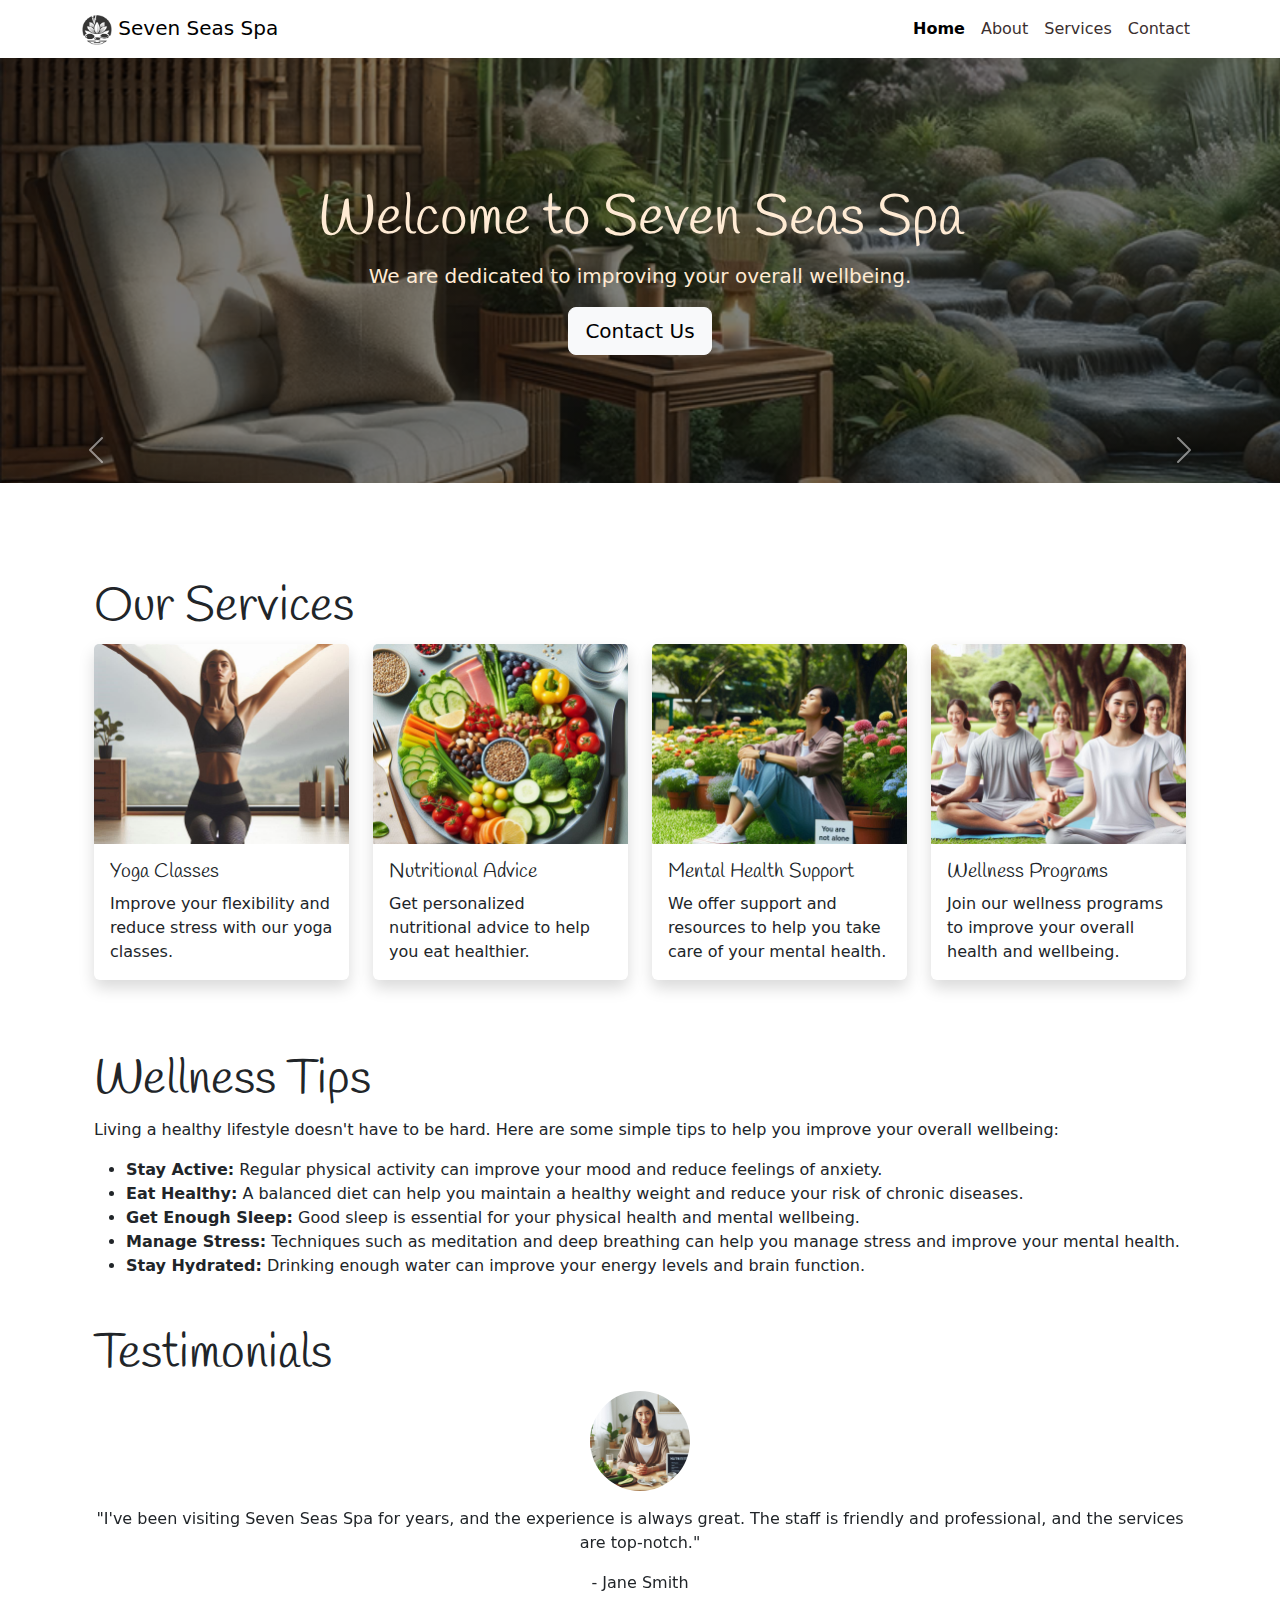
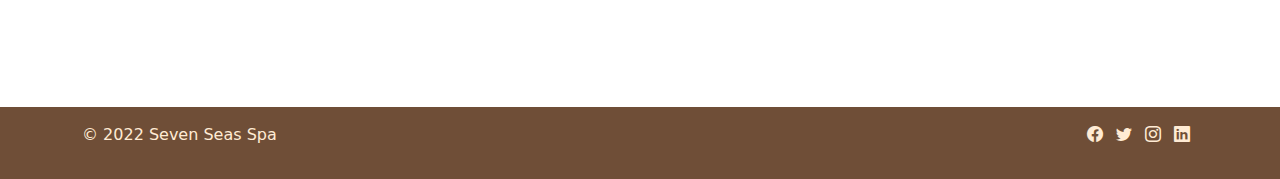
<file: index.html>
<!DOCTYPE html>
<html lang="en">

<head>
    <meta charset="UTF-8">
    <meta name="viewport" content="width=device-width, initial-scale=1.0">
    <link href="https://cdn.jsdelivr.net/npm/bootstrap@5.3.3/dist/css/bootstrap.min.css" rel="stylesheet"
        integrity="sha384-QWTKZyjpPEjISv5WaRU9OFeRpok6YctnYmDr5pNlyT2bRjXh0JMhjY6hW+ALEwIH" crossorigin="anonymous">
    <link rel="stylesheet" href="https://cdn.jsdelivr.net/npm/bootstrap-icons@1.11.3/font/bootstrap-icons.min.css">
    <link href="https://fonts.googleapis.com/css2?family=Handlee&display=swap" rel="stylesheet">
    <link rel="stylesheet" href="assets/css/style.css">
    <title>Seven Seas Spa</title>
    
</head>

<body>
    <nav class="navbar navbar-expand-lg navbar-light bg-white navbar-custom">
        <div class="container">
            <a class="navbar-brand" href="#">
                <img src="assets/images/logo.png" alt="Logo" width="30" height="30">
                Seven Seas Spa
            </a>
            <button class="navbar-toggler" type="button" data-bs-toggle="collapse" data-bs-target="#navbarNav"
                aria-controls="navbarNav" aria-expanded="false" aria-label="Toggle navigation">
                <span class="navbar-toggler-icon"></span>
            </button>
            <div class="collapse navbar-collapse" id="navbarNav">
                <ul class="navbar-nav ms-auto">
                    <li class="nav-item">
                        <a class="nav-link active" aria-current="page" href="index.html">Home</a>
                    </li>
                    <li class="nav-item">
                        <a class="nav-link" href="about.html">About</a>
                    </li>
                    <li class="nav-item">
                        <a class="nav-link" href="services.html">Services</a>
                    </li>
                    <li class="nav-item">
                        <a class="nav-link" href="contact.html">Contact</a>
                    </li>
                </ul>
            </div>
        </div>
    </nav>

    <!-- Hero Section -->
    <header class="hero text-center" id="mainContent">
        <div class="container">
            <h1 class="display-4">
                <span class="hero-part-1">Welcome to</span>
                <span class="hero-part-2">Seven Seas Spa</span>
            </h1>
            <p class="lead">We are dedicated to improving your overall wellbeing.</p>
            <a href="contact.html" class="btn btn-light btn-lg" role="button" tabindex="0">Contact Us</a>
        </div>
    </header>


    <!-- Main Section -->
    <main class="container my-5">
        <div class="container">
            <!-- Services Overview -->
            <section class="my-5">
                <h2 class="display-5">Our Services</h2>
                <div class="row">
                    <div class="col-lg-3 col-md-6 mb-4 d-flex align-items-stretch">
                        <div class="card shadow" tabindex="0">
                            <img src="assets/images/yoga.png" alt="Yoga Class" class="card-img-top">
                            <div class="card-body">
                                <h5 class="card-title">Yoga Classes</h5>
                                <p class="card-text">Improve your flexibility and reduce stress with our yoga classes.
                                </p>
                            </div>
                        </div>
                    </div>
                    <div class="col-lg-3 col-md-6 mb-4 d-flex align-items-stretch">
                        <div class="card shadow" tabindex="0">
                            <img src="assets/images/nutrition.png" alt="Nutritional Advice" class="card-img-top">
                            <div class="card-body">
                                <h5 class="card-title">Nutritional Advice</h5>
                                <p class="card-text">Get personalized nutritional advice to help you eat healthier.</p>
                            </div>
                        </div>
                    </div>
                    <div class="col-lg-3 col-md-6 mb-4 d-flex align-items-stretch">
                        <div class="card shadow" tabindex="0">
                            <img src="assets/images/mental_health.png" class="card-img-top" alt="Mental Health">
                            <div class="card-body">
                                <h5 class="card-title">Mental Health Support</h5>
                                <p class="card-text">We offer support and resources to help you take care of your mental
                                    health.</p>
                            </div>
                        </div>
                    </div>
                    <div class="col-lg-3 col-md-6 mb-4 d-flex align-items-stretch">
                        <div class="card shadow" tabindex="0">
                            <img src="assets/images/wellness.png" class="card-img-top" alt="Wellness Programs">
                            <div class="card-body">
                                <h5 class="card-title">Wellness Programs</h5>
                                <p class="card-text">Join our wellness programs to improve your overall health and
                                    wellbeing.</p>
                            </div>
                        </div>
                    </div>
                </div>
            </section>
            <!-- Wellness Tips Section -->
            <section class="my-5">
                <h2 class="display-5">Wellness Tips</h2>
                <p>Living a healthy lifestyle doesn't have to be hard. Here are some simple tips to help you improve
                    your
                    overall wellbeing:</p>
                <ul>
                    <li><strong>Stay Active:</strong> Regular physical activity can improve your mood and reduce
                        feelings of
                        anxiety.</li>
                    <li><strong>Eat Healthy:</strong> A balanced diet can help you maintain a healthy weight and reduce
                        your
                        risk of chronic diseases.</li>
                    <li><strong>Get Enough Sleep:</strong> Good sleep is essential for your physical health and mental
                        wellbeing.</li>
                    <li><strong>Manage Stress:</strong> Techniques such as meditation and deep breathing can help you
                        manage
                        stress and improve your mental health.</li>
                    <li><strong>Stay Hydrated:</strong> Drinking enough water can improve your energy levels and brain
                        function.</li>
                </ul>
            </section>
            <!-- Testimonial Section -->
            <section class="my-5">
                <h2 class="display-5">Testimonials</h2>
                <div id="testimonialCarousel" class="carousel slide" data-bs-ride="carousel" role="region"
                    aria-label="Testimonials" tabindex="0">
                    <div class="carousel-inner">
                        <div class="carousel-item active">
                            <div class="testimonial text-center">
                                <img src="assets/images/jane_smith.png" alt="Profile Picture of Jane Doe"
                                    class="rounded-circle mb-3 testimonial-image">
                                <p>"I've been visiting Seven Seas Spa for years, and the experience is always
                                    great. The
                                    staff is friendly and professional, and the services are top-notch."</p>
                                <p>- Jane Smith</p>
                            </div>
                        </div>
                        <div class="carousel-item">
                            <div class="testimonial text-center">
                                <img src="assets/images/john_doe.png" alt="Profile Picture of John Smith"
                                    class="rounded-circle mb-3 testimonial-image">
                                <p>"The wellness programs at Seven Seas Spa have helped me improve my overall health and
                                    wellbeing. I highly recommend them."</p>
                                <p>- John Doe</p>
                            </div>
                        </div>
                        <div class="carousel-item">
                            <div class="testimonial text-center">
                                <img src="assets/images/emily_johnson.png" alt="Profile Picture of Emilty Johnson"
                                    class="rounded-circle mb-3 testimonial-image">
                                <p>"The spa treatments at Seven Seas Spa are the best I've ever had. I always leave
                                    feeling refreshed and rejuvenated."</p>
                                <p>- Emily Johnson</p>
                            </div>
                        </div>
                        </div>
                    </div>
                    <button class="carousel-control-prev" type="button" data-bs-target="#testimonialCarousel"
                        data-bs-slide="prev">
                        <span class="carousel-control-prev-icon" aria-hidden="true"></span>
                        <span class="visually-hidden">Previous</span>
                    </button>
                    <button class="carousel-control-next" type="button" data-bs-target="#testimonialCarousel"
                        data-bs-slide="next">
                        <span class="carousel-control-next-icon" aria-hidden="true"></span>
                        <span class="visually-hidden">Next</span>
                    </button>
                </div>
            </section>
        </div>
    </main>

    <!-- Footer -->
    <footer class="footer text-center text-lg-start py-3 mt-auto">
        <div class="container">
            <div class="row">
                <div class="col-md-6 text-md-start mb-3 mb-md-0">
                    <p>© 2022 Seven Seas Spa</p>
                </div>
                <div class="col-md-6 text-md-end">
                    <a href="https://www.facebook.com/Code.InstituteIRL/" target="_blank" rel="noopener noreferrer"
                        aria-label="Visit our Facebook page" class="me-2"><i class="bi bi-facebook"></i></a>
                    <a href="https://x.com/codeinstitute" target="_blank" rel="noopener noreferrer"
                        aria-label="Follow us on Twitter" class="me-2"><i class="bi bi-twitter"></i></a>
                    <a href="https://www.instagram.com/codeinstitute/" target="_blank" rel="noopener noreferrer"
                        aria-label="Follow us on Instagram" class="me-2"><i class="bi bi-instagram"></i></a>
                    <a href="https://www.linkedin.com/school/code-institute/" target="_blank" rel="noopener noreferrer"
                        aria-label="Connect with us on LinkedIn" class="me-2"><i class="bi bi-linkedin"></i></a>
                </div>
            </div>
        </div>
    </footer>

<script src="https://cdn.jsdelivr.net/npm/bootstrap@5.3.3/dist/js/bootstrap.bundle.min.js"
    integrity="sha384-YvpcrYf0tY3lHB60NNkmXc5s9fDVZLESaAA55NDzOxhy9GkcIdslK1eN7N6jIeHz"
    crossorigin="anonymous"></script>
</body>

</html>
</file>
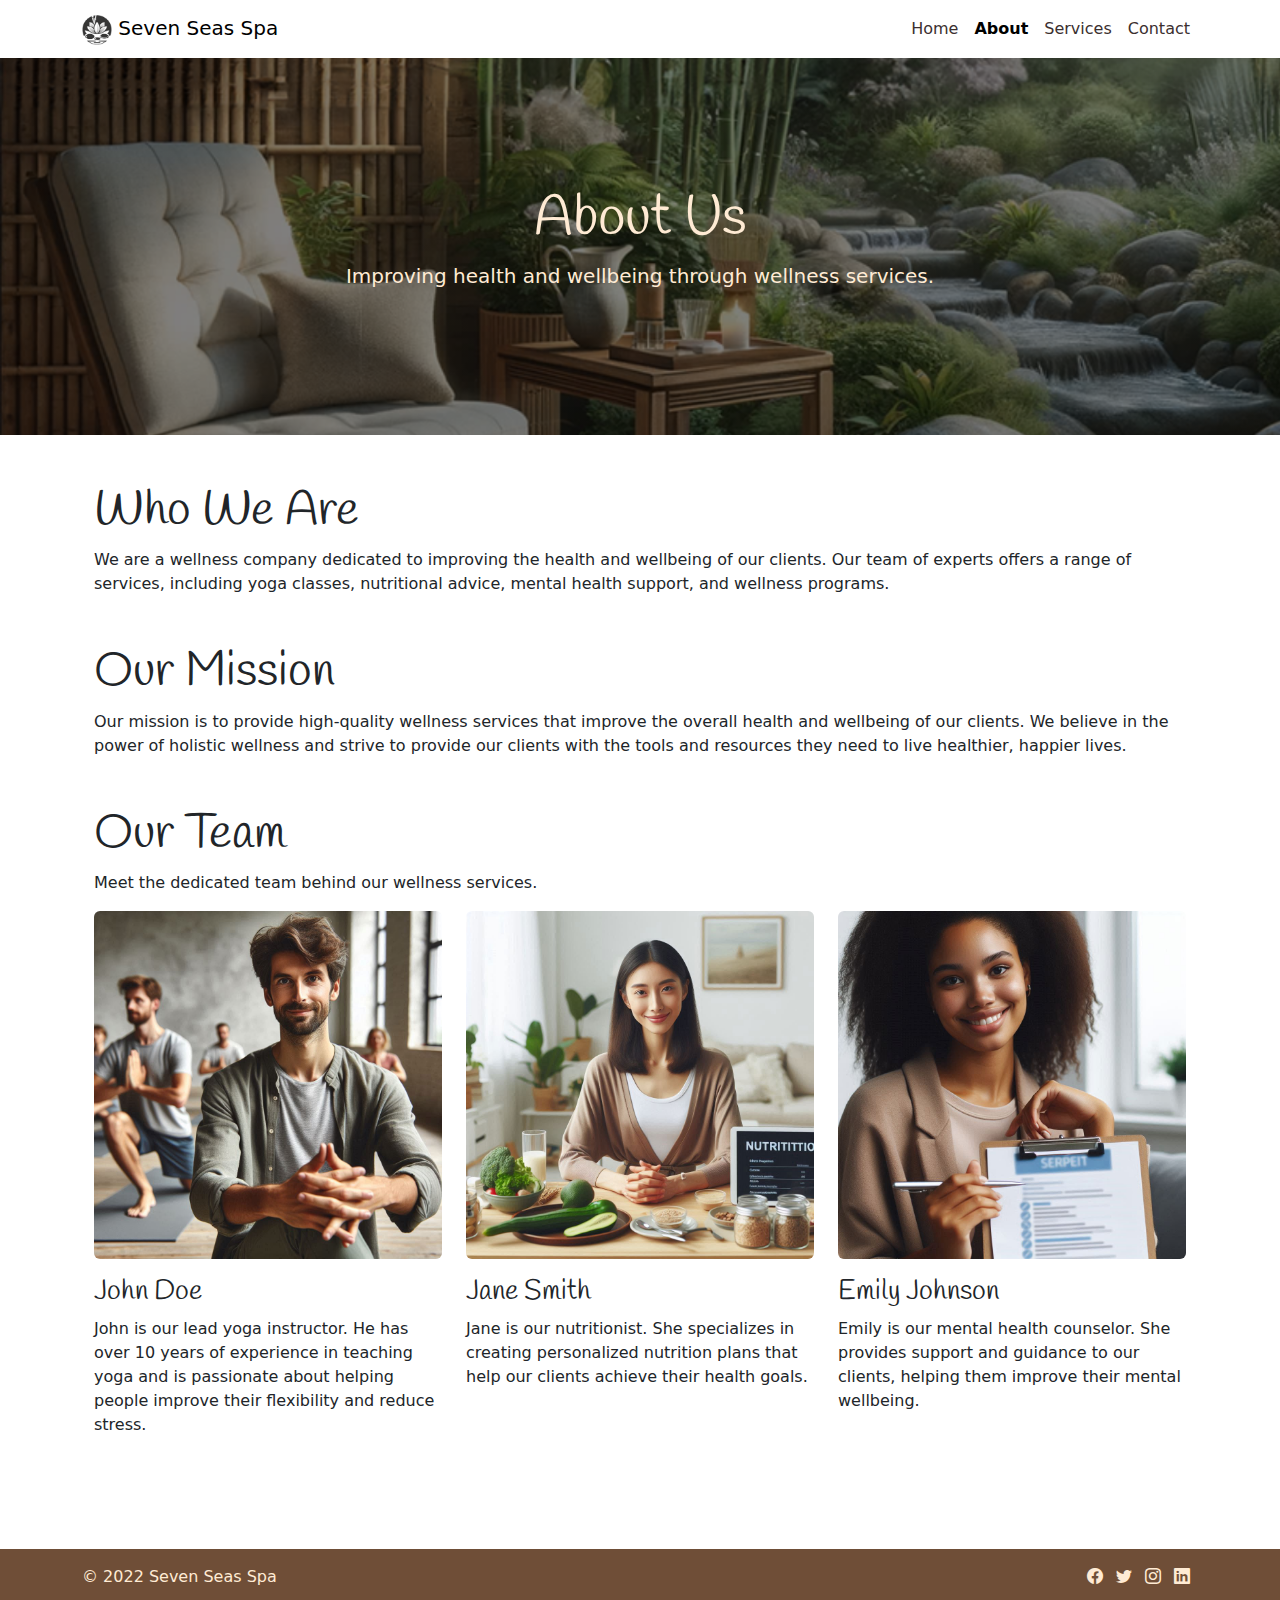
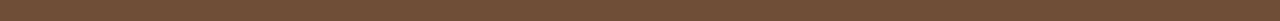
<file: about.html>
<!DOCTYPE html>
<html lang="en">

<head>
    <meta charset="UTF-8">
    <meta name="viewport" content="width=device-width, initial-scale=1.0">
    <link href="https://cdn.jsdelivr.net/npm/bootstrap@5.3.3/dist/css/bootstrap.min.css" rel="stylesheet"
        integrity="sha384-QWTKZyjpPEjISv5WaRU9OFeRpok6YctnYmDr5pNlyT2bRjXh0JMhjY6hW+ALEwIH" crossorigin="anonymous">
    <link rel="stylesheet" href="https://cdn.jsdelivr.net/npm/bootstrap-icons@1.11.3/font/bootstrap-icons.min.css">
    <link href="https://fonts.googleapis.com/css2?family=Handlee&display=swap" rel="stylesheet">
    <link href="assets/css/style.css" rel="stylesheet">
    <title>Seven Seas Spa</title>
</head>

<body>
    <!-- Navigation Bar -->
    <nav class="navbar navbar-expand-lg navbar-light bg-white navbar-custom">
        <div class="container">
            <a class="navbar-brand" href="#">
                <img src="assets/images/logo.png" alt="Logo" width="30" height="30">
                Seven Seas Spa
            </a>
            <button class="navbar-toggler" type="button" data-bs-toggle="collapse" data-bs-target="#navbarNav"
                aria-controls="navbarNav" aria-expanded="false" aria-label="Toggle navigation">
                <span class="navbar-toggler-icon"></span>
            </button>
            <div class="collapse navbar-collapse" id="navbarNav">
                <ul class="navbar-nav ms-auto">
                    <li class="nav-item">
                        <a class="nav-link" href="index.html">Home</a>
                    </li>
                    <li class="nav-item">
                        <a class="nav-link active" aria-current="page" href="about.html">About</a>
                    </li>
                    <li class="nav-item">
                        <a class="nav-link" href="services.html">Services</a>
                    </li>
                    <li class="nav-item">
                        <a class="nav-link" href="contact.html">Contact</a>
                    </li>
                </ul>
            </div>
        </div>
    </nav>

    <!-- Hero Section -->
    <header class="hero text-center" id="mainContent">
        <div class="container">
            <h1 class="display-4">About Us</h1>
            <p class="lead">Improving health and wellbeing through wellness services.</p>
        </div>
    </header>

    <!-- Main Section -->
    <main class="container my-5">
        <div class="container">
            <h2 class="display-5">Who We Are</h2>
            <p>We are a wellness company dedicated to improving the health and wellbeing of our clients. Our team of
                experts offers a range of services, including yoga classes, nutritional advice, mental health support,
                and wellness programs.</p>

            <!-- About Us Section -->
            <section class="my-5">
                <h2 class="display-5">Our Mission</h2>
                <p>Our mission is to provide high-quality wellness services that improve the overall health and
                    wellbeing of our clients. We believe in the power of holistic wellness and strive to provide our
                    clients with the tools and resources they need to live healthier, happier lives.</p>
            </section>

            <!-- Our Team Section -->
            <section class="my-5">
                <h2 class="display-5">Our Team</h2>
                <p>Meet the dedicated team behind our wellness services.</p>

                <div class="row">
                    <div class="col-md-4">
                        <img src="./assets/images/john_doe.png" alt="John Doe" class="img-fluid rounded mb-3">
                        <h3>John Doe</h3>
                        <p>John is our lead yoga instructor. He has over 10 years of experience in teaching yoga and is
                            passionate about helping people improve their flexibility and reduce stress.</p>
                    </div>
                    <div class="col-md-4">
                        <img src="./assets/images/jane_smith.png" alt="Jane Smith" class="img-fluid rounded mb-3">
                        <h3>Jane Smith</h3>
                        <p>Jane is our nutritionist. She specializes in creating personalized nutrition plans that help
                            our clients achieve their health goals.</p>
                    </div>
                    <div class="col-md-4">
                        <img src="./assets/images/emily_johnson.png" alt="Emily Johnson" class="img-fluid rounded mb-3">
                        <h3>Emily Johnson</h3>
                        <p>Emily is our mental health counselor. She provides support and guidance to our clients,
                            helping them improve their mental wellbeing.</p>
                    </div>
                </div>
            </section>
        </div>
    </main>

    <!-- Footer -->
    <footer class="footer text-center text-lg-start py-3 mt-auto">
        <div class="container">
            <div class="row">
                <div class="col-md-6 text-md-start mb-3 mb-md-0">
                    <p>© 2022 Seven Seas Spa</p>
                </div>
                <div class="col-md-6 text-md-end">
                    <a href="https://www.facebook.com/Code.InstituteIRL/" target="_blank" rel="noopener noreferrer"
                        aria-label="Visit our Facebook page" class="me-2"><i class="bi bi-facebook"></i></a>
                    <a href="https://x.com/codeinstitute" target="_blank" rel="noopener noreferrer"
                        aria-label="Follow us on Twitter" class="me-2"><i class="bi bi-twitter"></i></a>
                    <a href="https://www.instagram.com/codeinstitute/" target="_blank" rel="noopener noreferrer"
                        aria-label="Follow us on Instagram" class="me-2"><i class="bi bi-instagram"></i></a>
                    <a href="https://www.linkedin.com/school/code-institute/" target="_blank" rel="noopener noreferrer"
                        aria-label="Connect with us on LinkedIn" class="me-2"><i class="bi bi-linkedin"></i></a>
                </div>
            </div>
        </div>
    </footer>

    <script src="https://cdn.jsdelivr.net/npm/bootstrap@5.3.3/dist/js/bootstrap.bundle.min.js"
        integrity="sha384-YvpcrYf0tY3lHB60NNkmXc5s9fDVZLESaAA55NDzOxhy9GkcIdslK1eN7N6jIeHz"
        crossorigin="anonymous"></script>

</body>

</html>
</file>
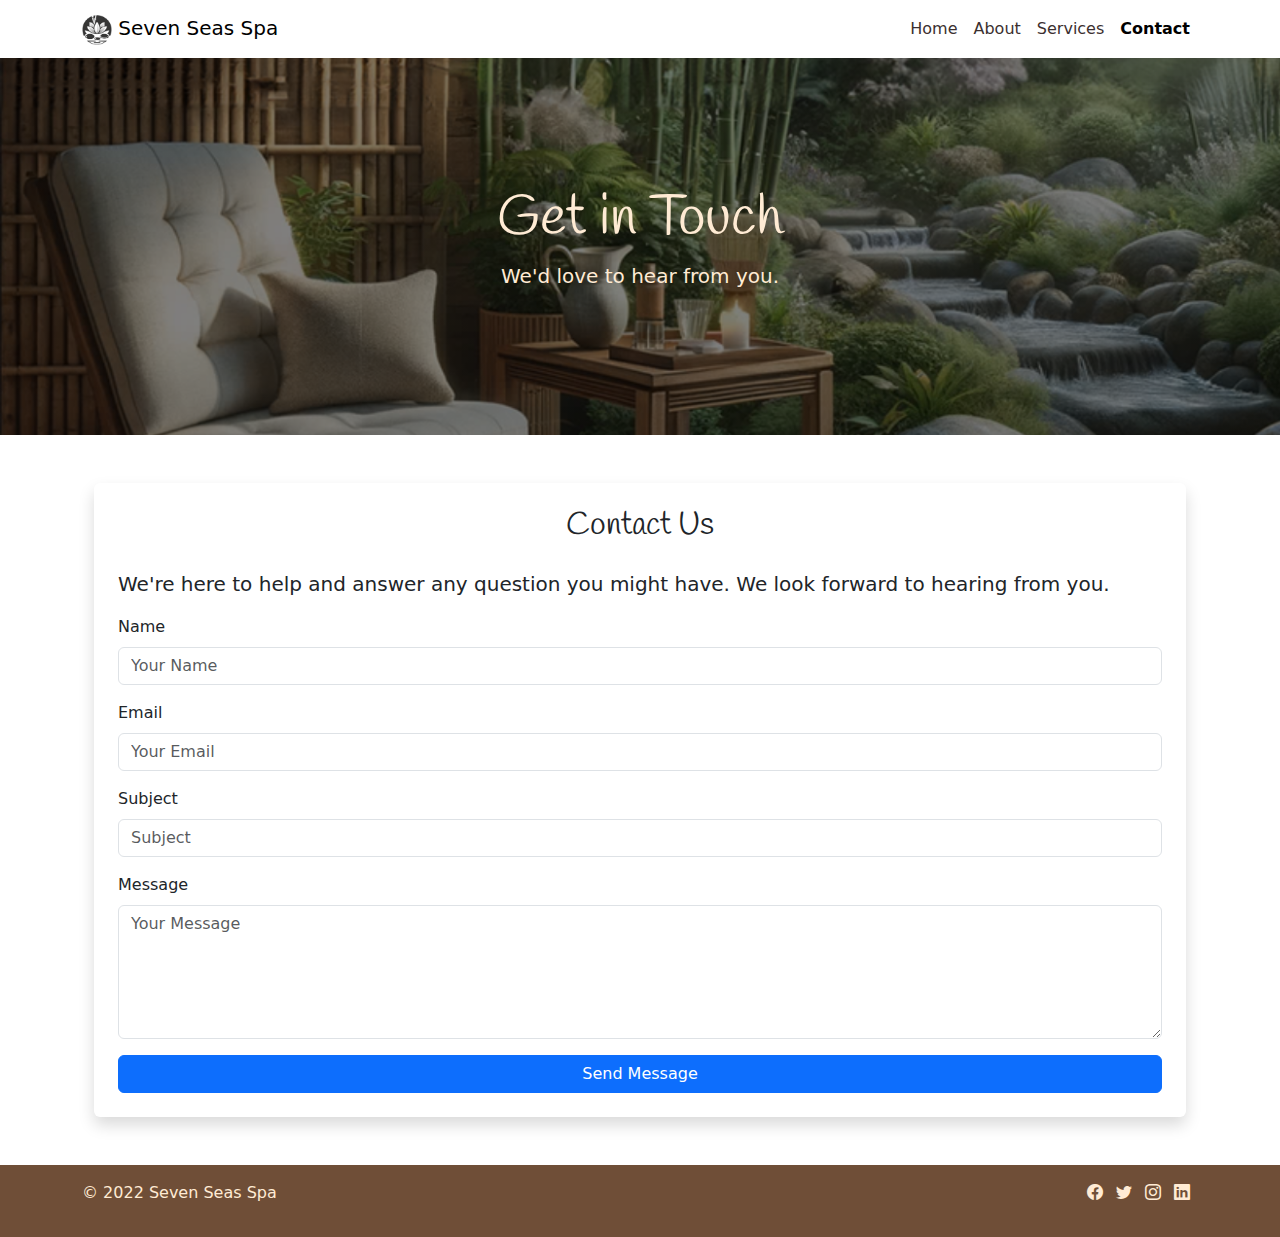
<file: contact.html>
<!DOCTYPE html>
<html lang="en">

<head>
    <meta charset="UTF-8">
    <meta name="viewport" content="width=device-width, initial-scale=1.0">
    <link href="https://cdn.jsdelivr.net/npm/bootstrap@5.3.3/dist/css/bootstrap.min.css" rel="stylesheet"
        integrity="sha384-QWTKZyjpPEjISv5WaRU9OFeRpok6YctnYmDr5pNlyT2bRjXh0JMhjY6hW+ALEwIH" crossorigin="anonymous">
    <link rel="stylesheet" href="https://cdn.jsdelivr.net/npm/bootstrap-icons@1.11.3/font/bootstrap-icons.min.css">
    <link href="https://fonts.googleapis.com/css2?family=Handlee&display=swap" rel="stylesheet">
    <link href="assets/css/style.css" rel="stylesheet">
    <title>Seven Seas Spa</title>
</head>

<body>
    <!-- Navigation Bar -->
    <nav class="navbar navbar-expand-lg navbar-light bg-white navbar-custom">
        <div class="container">
            <a class="navbar-brand" href="#">
                <img src="assets/images/logo.png" alt="Logo" width="30" height="30">
                Seven Seas Spa
            </a>
            <button class="navbar-toggler" type="button" data-bs-toggle="collapse" data-bs-target="#navbarNav"
                aria-controls="navbarNav" aria-expanded="false" aria-label="Toggle navigation">
                <span class="navbar-toggler-icon"></span>
            </button>
            <div class="collapse navbar-collapse" id="navbarNav">
                <ul class="navbar-nav ms-auto">
                    <li class="nav-item">
                        <a class="nav-link" href="index.html">Home</a>
                    </li>
                    <li class="nav-item">
                        <a class="nav-link" href="about.html">About</a>
                    </li>
                    <li class="nav-item">
                        <a class="nav-link" href="services.html">Services</a>
                    </li>
                    <li class="nav-item">
                        <a class="nav-link active" aria-current="page"  href="contact.html">Contact</a>
                    </li>
                </ul>
            </div>
        </div>
    </nav>

    <!-- Hero Section -->
    <header class="hero text-center" id="mainContent">
        <div class="container">
            <h1 class="display-4">Get in Touch</h1>
            <p class="lead">We'd love to hear from you.</p>
        </div>
    </header>

    <!-- Main Section -->
    <main class="container my-5">
        <div class="container">
            <div class="card shadow p-4">
                <h2 class="card-title text-center mb-4">Contact Us</h2>
                <p class="lead">We're here to help and answer any question you might have. We look forward to hearing
                    from you.</p>
                <form action="thankyou.html">
                    <div class="mb-3">
                        <label for="name" class="form-label">Name</label>
                        <input type="text" class="form-control" id="name" placeholder="Your Name" required>
                    </div>
                    <div class="mb-3">
                        <label for="email" class="form-label">Email</label>
                        <input type="email" class="form-control" id="email" placeholder="Your Email" required>
                    </div>
                    <div class="mb-3">
                        <label for="subject" class="form-label">Subject</label>
                        <input type="text" class="form-control" id="subject" placeholder="Subject" required>
                    </div>
                    <div class="mb-3">
                        <label for="message" class="form-label">Message</label>
                        <textarea class="form-control" id="message" rows="5" placeholder="Your Message"
                            required></textarea>
                    </div>
                    <div class="d-grid">
                        <button type="submit" class="btn btn-primary">Send Message</button>
                    </div>
                </form>
            </div>
        </div>
    </main>

    <!-- Footer -->
    <footer class="footer text-center text-lg-start py-3 mt-auto">
        <div class="container">
            <div class="row">
                <div class="col-md-6 text-md-start mb-3 mb-md-0">
                    <p>© 2022 Seven Seas Spa</p>
                </div>
                <div class="col-md-6 text-md-end">
                    <a href="https://www.facebook.com/Code.InstituteIRL/" target="_blank" rel="noopener noreferrer"
                        aria-label="Visit our Facebook page" class="me-2"><i class="bi bi-facebook"></i></a>
                    <a href="https://x.com/codeinstitute" target="_blank" rel="noopener noreferrer"
                        aria-label="Follow us on Twitter" class="me-2"><i class="bi bi-twitter"></i></a>
                    <a href="https://www.instagram.com/codeinstitute/" target="_blank" rel="noopener noreferrer"
                        aria-label="Follow us on Instagram" class="me-2"><i class="bi bi-instagram"></i></a>
                    <a href="https://www.linkedin.com/school/code-institute/" target="_blank" rel="noopener noreferrer"
                        aria-label="Connect with us on LinkedIn" class="me-2"><i class="bi bi-linkedin"></i></a>
                </div>
            </div>
        </div>
    </footer>

    <script src="https://cdn.jsdelivr.net/npm/bootstrap@5.3.3/dist/js/bootstrap.bundle.min.js"
        integrity="sha384-YvpcrYf0tY3lHB60NNkmXc5s9fDVZLESaAA55NDzOxhy9GkcIdslK1eN7N6jIeHz"
        crossorigin="anonymous"></script>

</body>

</html>
</file>
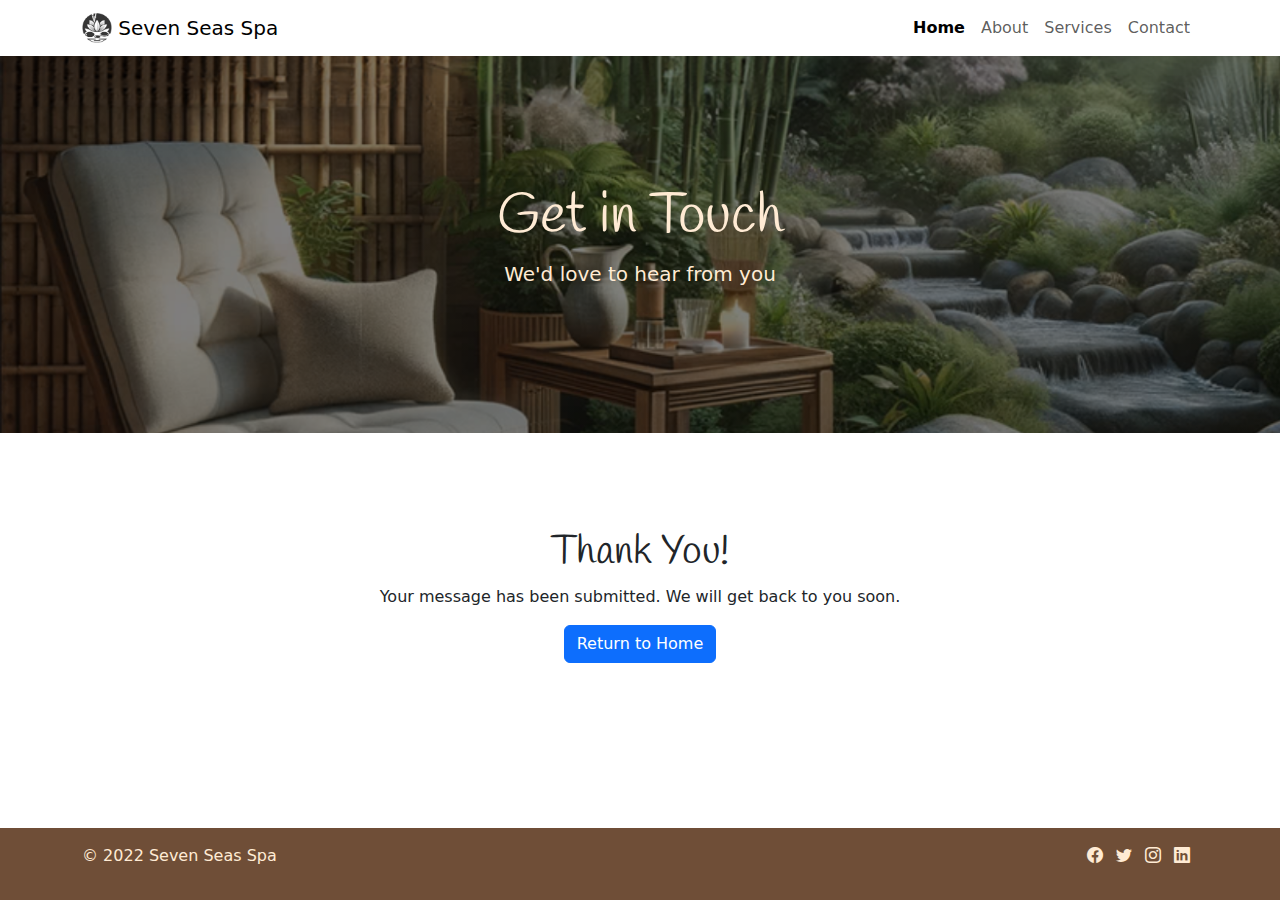
<file: thankyou.html>
<!DOCTYPE html>
<html lang="en">

<head>
    <meta charset="UTF-8">
    <meta name="viewport" content="width=device-width, initial-scale=1.0">
    <link href="https://cdn.jsdelivr.net/npm/bootstrap@5.3.3/dist/css/bootstrap.min.css" rel="stylesheet"
        integrity="sha384-QWTKZyjpPEjISv5WaRU9OFeRpok6YctnYmDr5pNlyT2bRjXh0JMhjY6hW+ALEwIH" crossorigin="anonymous">
    <link rel="stylesheet" href="https://cdn.jsdelivr.net/npm/bootstrap-icons@1.11.3/font/bootstrap-icons.min.css">
    <link href="https://fonts.googleapis.com/css2?family=Handlee&display=swap" rel="stylesheet">
    <link href="assets/css/style.css" rel="stylesheet">
    <title>Seven Seas Spa</title>
</head>

<body>
    <!-- Navigation Bar -->
    <nav class="navbar navbar-expand-lg navbar-light bg-white">
        <div class="container">
            <a class="navbar-brand" href="#">
                <img src="assets/images/logo.png" alt="Logo" width="30" height="30" class="d-inline-block align-top">
                Seven Seas Spa
            </a>
            <button class="navbar-toggler" type="button" data-bs-toggle="collapse" data-bs-target="#navbarNav"
                aria-controls="navbarNav" aria-expanded="false" aria-label="Toggle navigation">
                <span class="navbar-toggler-icon"></span>
            </button>
            <div class="collapse navbar-collapse justify-content-end" id="navbarNav">
                <ul class="navbar-nav">
                    <li class="nav-item active">
                        <a class="nav-link" href="index.html">Home</a>
                    </li>
                    <li class="nav-item">
                        <a class="nav-link" href="about.html">About</a>
                    </li>
                    <li class="nav-item">
                        <a class="nav-link" href="services.html">Services</a>
                    </li>
                    <li class="nav-item">
                        <a class="nav-link" href="contact.html">Contact</a>
                    </li>
                </ul>
            </div>
        </div>
    </nav>

    <!-- Hero Section -->
    <header class="hero text-center" id="mainContent">
        <div class="container">
            <h1 class="display-4">Get in Touch</h1>
            <p class="lead">We'd love to hear from you</p>
        </div>
    </header>

    <!-- Main Section -->
    <main class="container my-5">
        <div class="container">
            <!-- Thank You Message -->
            <section class="my-5 text-center contact-section">
                <h1>Thank You!</h1>
                <p>Your message has been submitted. We will get back to you soon.</p>
                <a href="index.html" class="btn btn-primary">Return to Home</a>
            </section>
        </div>
    </main>

    <!-- Footer -->
    <footer class="footer text-center text-lg-start py-3 mt-auto">
        <div class="container">
            <div class="row">
                <div class="col-md-6 text-md-start mb-3 mb-md-0">
                    <p>© 2022 Seven Seas Spa</p>
                </div>
                <div class="col-md-6 text-md-end">
                    <a href="https://www.facebook.com/Code.InstituteIRL/" target="_blank" rel="noopener noreferrer"
                        aria-label="Visit our Facebook page" class="me-2"><i class="bi bi-facebook"></i></a>
                    <a href="https://x.com/codeinstitute" target="_blank" rel="noopener noreferrer"
                        aria-label="Follow us on Twitter" class="me-2"><i class="bi bi-twitter"></i></a>
                    <a href="https://www.instagram.com/codeinstitute/" target="_blank" rel="noopener noreferrer"
                        aria-label="Follow us on Instagram" class="me-2"><i class="bi bi-instagram"></i></a>
                    <a href="https://www.linkedin.com/school/code-institute/" target="_blank" rel="noopener noreferrer"
                        aria-label="Connect with us on LinkedIn" class="me-2"><i class="bi bi-linkedin"></i></a>
                </div>
            </div>
        </div>
    </footer>

    <script src="https://cdn.jsdelivr.net/npm/bootstrap@5.3.3/dist/js/bootstrap.bundle.min.js"
        integrity="sha384-YvpcrYf0tY3lHB60NNkmXc5s9fDVZLESaAA55NDzOxhy9GkcIdslK1eN7N6jIeHz"
        crossorigin="anonymous"></script>

</body>

</html>
</file>
<file: assets/css/style.css>
/* Typography */
h1, h2, h3, h4, h5, h6 {
    font-family: 'Handlee', cursive;
}

/* Body and Layout */
body {
    display: flex;
    flex-direction: column;
    min-height: 100vh;
}

main {
    margin: 2rem 0;
}


/* Navbar */
.navbar {
    position: sticky;
    top: 0;
    z-index: 1000;
}

.navbar-custom {
    color: #3B2F2F;
}

.navbar-custom .nav-link {
    color: #3B2F2F;
}

.navbar-custom .nav-link.active {
    font-weight: bold;
}

/* Hero Section */
.hero {
    background: linear-gradient(rgba(0, 0, 0, 0.5), rgba(0, 0, 0, 0.5)), url('../images/hero.png');
    background-size: cover;
    background-repeat: no-repeat;
    background-attachment: fixed;
    color: #FFEBD4;
    padding: 8rem 0;
}

/* Footer */
.footer {
    margin-top: auto;
    background-color: #6F4E37;
    color: #FFEBD4;
}

.footer i.bi {
    color: #FFEBD4;
}

/* Navigation */
.nav-item.active .nav-link {
    color: #000000;
    font-weight: bolder;
}

/* Cards */
.card {
    border: none;
}

.card-img-top {
    height: 200px;
    object-fit: cover;
}

/* Testimonial Images */
.testimonial-image {
    width: 100px;
    height: 100px;
}

/* Rounded Images */
.rounded-image {
    border-radius: 15px;
}
</file>
